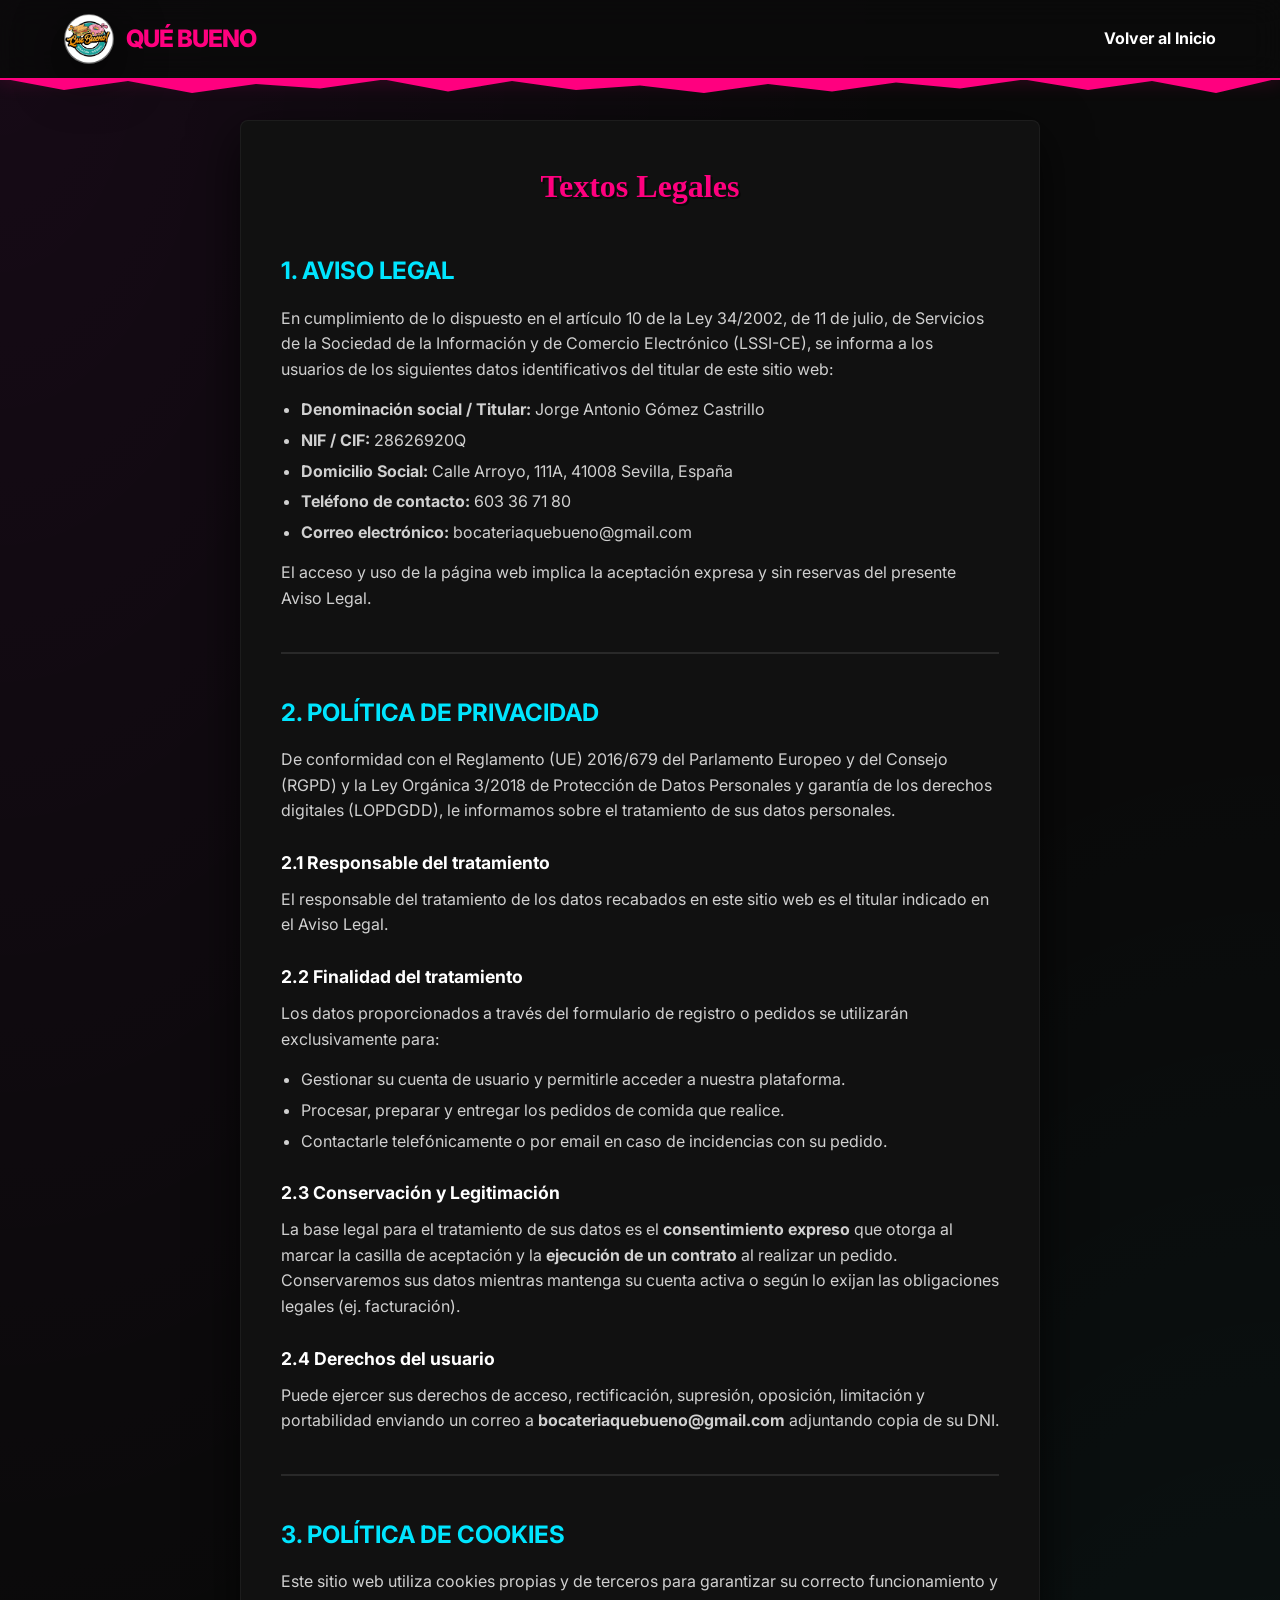
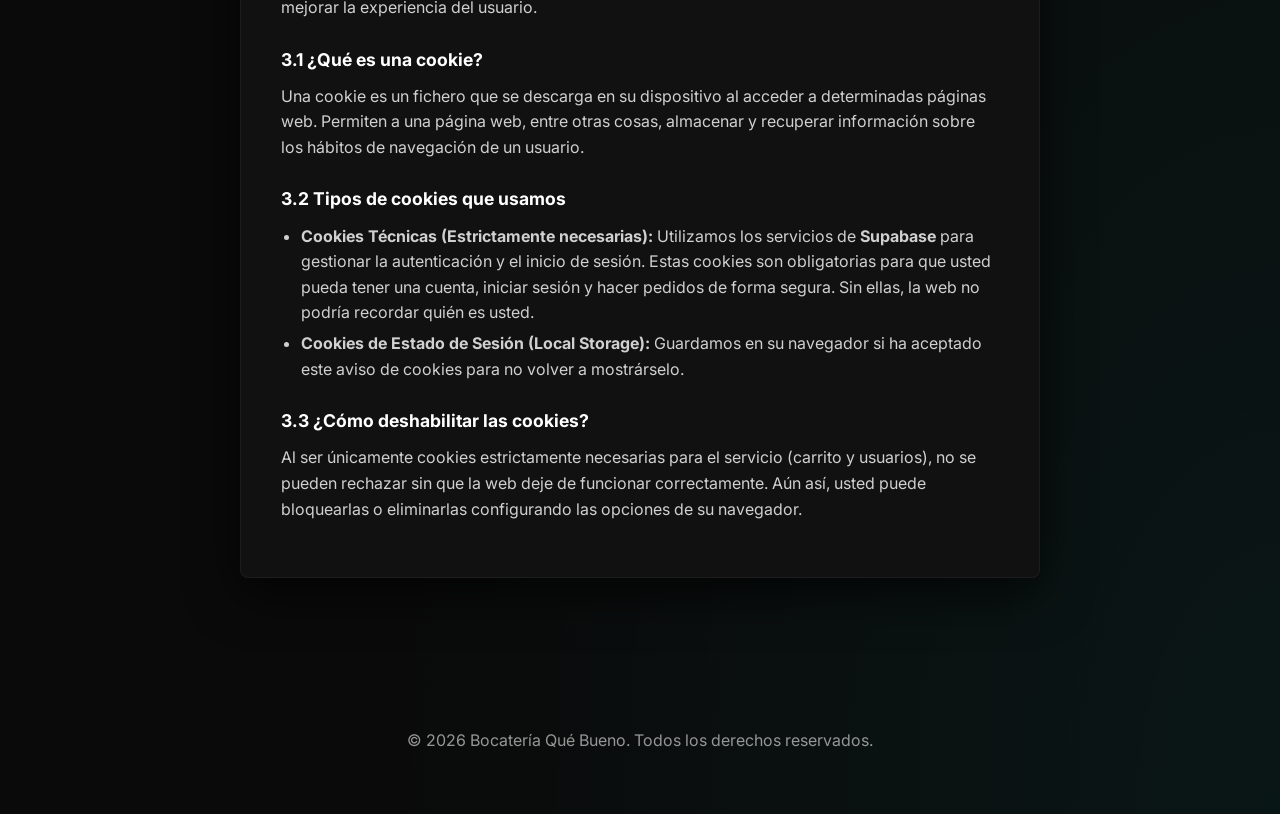
<file: legal.html>
<!DOCTYPE html>
<html lang="es">

<head>
    <meta charset="UTF-8">
    <meta name="viewport" content="width=device-width, initial-scale=1.0">
    <title>Aviso Legal y Privacidad - Bocatería Qué Bueno</title>
    <link rel="stylesheet" href="style.css">
    <link rel="icon" type="image/jpeg" href="logo_nuevo.jpg">
    <link rel="stylesheet" href="https://cdnjs.cloudflare.com/ajax/libs/font-awesome/6.0.0/css/all.min.css">
    <style>
        .legal-container {
            max-width: 800px;
            margin: 120px auto 50px;
            padding: 40px;
            background: #111;
            border-radius: var(--radius);
            box-shadow: var(--shadow);
            border: 1px solid rgba(255, 255, 255, 0.05);
            color: var(--text-light);
        }

        .legal-container h1 {
            color: var(--primary);
            font-family: 'Permanent Marker', cursive;
            margin-bottom: 30px;
            text-align: center;
            text-shadow: 2px 2px 0px rgba(0, 0, 0, 0.5);
        }

        .legal-container h2 {
            color: var(--secondary);
            margin-top: 40px;
            margin-bottom: 15px;
            font-size: 1.5rem;
            text-transform: uppercase;
        }

        .legal-container h3 {
            color: #fff;
            margin-top: 25px;
            margin-bottom: 10px;
            font-size: 1.1rem;
        }

        .legal-container p {
            margin-bottom: 15px;
            line-height: 1.6;
        }

        .legal-container ul {
            margin-left: 20px;
            margin-bottom: 15px;
        }

        .legal-container li {
            margin-bottom: 5px;
        }

        .highlight-req {
            color: #000;
            background: var(--accent);
            padding: 2px 5px;
            border-radius: 3px;
            font-weight: bold;
        }
    </style>
    <!-- Google tag (gtag.js) -->
    <script async src="https://www.googletagmanager.com/gtag/js?id=G-NLG9D72MP3"></script>
    <script>
      window.dataLayer = window.dataLayer || [];
      function gtag(){dataLayer.push(arguments);}
      gtag('js', new Date());

      gtag('config', 'G-NLG9D72MP3');
    </script>
</head>

<body>
    <header>
        <div class="logo-container">
            <img src="logo_nuevo.jpg" alt="Logo Qué Bueno" class="logo-img">
            <div class="brand-name">Qué Bueno</div>
        </div>
        <nav>
            <ul>
                <li><a href="index.html" class="nav-home">Volver al Inicio</a></li>
            </ul>
        </nav>
        <button class="hamburger" id="hamburger-btn" aria-label="Abrir menú">
            <span></span>
            <span></span>
            <span></span>
        </button>
    </header>

    <main>
        <div class="legal-container">
            <h1>Textos Legales</h1>


            <section id="aviso-legal">
                <h2>1. Aviso Legal</h2>
                <p>En cumplimiento de lo dispuesto en el artículo 10 de la Ley 34/2002, de 11 de julio, de Servicios de
                    la Sociedad de la Información y de Comercio Electrónico (LSSI-CE), se informa a los usuarios de los
                    siguientes datos identificativos del titular de este sitio web:</p>
                <ul>
                    <li><strong>Denominación social / Titular:</strong> Jorge Antonio Gómez Castrillo</li>
                    <li><strong>NIF / CIF:</strong> 28626920Q</li>
                    <li><strong>Domicilio Social:</strong> Calle Arroyo, 111A, 41008 Sevilla, España</li>
                    <li><strong>Teléfono de contacto:</strong> 603 36 71 80</li>
                    <li><strong>Correo electrónico:</strong> bocateriaquebueno@gmail.com</li>
                </ul>
                <p>El acceso y uso de la página web implica la aceptación expresa y sin reservas del presente Aviso
                    Legal.</p>
            </section>

            <hr style="border: 1px solid rgba(255,255,255,0.1); margin: 40px 0;">

            <section id="privacidad">
                <h2>2. Política de Privacidad</h2>
                <p>De conformidad con el Reglamento (UE) 2016/679 del Parlamento Europeo y del Consejo (RGPD) y la Ley
                    Orgánica 3/2018 de Protección de Datos Personales y garantía de los derechos digitales (LOPDGDD), le
                    informamos sobre el tratamiento de sus datos personales.</p>

                <h3>2.1 Responsable del tratamiento</h3>
                <p>El responsable del tratamiento de los datos recabados en este sitio web es el titular indicado en el
                    Aviso Legal.</p>

                <h3>2.2 Finalidad del tratamiento</h3>
                <p>Los datos proporcionados a través del formulario de registro o pedidos se utilizarán exclusivamente
                    para:</p>
                <ul>
                    <li>Gestionar su cuenta de usuario y permitirle acceder a nuestra plataforma.</li>
                    <li>Procesar, preparar y entregar los pedidos de comida que realice.</li>
                    <li>Contactarle telefónicamente o por email en caso de incidencias con su pedido.</li>
                </ul>

                <h3>2.3 Conservación y Legitimación</h3>
                <p>La base legal para el tratamiento de sus datos es el <strong>consentimiento expreso</strong> que
                    otorga al marcar la casilla de aceptación y la <strong>ejecución de un contrato</strong> al realizar
                    un pedido. Conservaremos sus datos mientras mantenga su cuenta activa o según lo exijan las
                    obligaciones legales (ej. facturación).</p>

                <h3>2.4 Derechos del usuario</h3>
                <p>Puede ejercer sus derechos de acceso, rectificación, supresión, oposición, limitación y portabilidad
                    enviando un correo a <strong>bocateriaquebueno@gmail.com</strong> adjuntando copia de
                    su DNI.</p>
            </section>

            <hr style="border: 1px solid rgba(255,255,255,0.1); margin: 40px 0;">

            <section id="cookies">
                <h2>3. Política de Cookies</h2>
                <p>Este sitio web utiliza cookies propias y de terceros para garantizar su correcto funcionamiento y
                    mejorar la experiencia del usuario.</p>

                <h3>3.1 ¿Qué es una cookie?</h3>
                <p>Una cookie es un fichero que se descarga en su dispositivo al acceder a determinadas páginas web.
                    Permiten a una página web, entre otras cosas, almacenar y recuperar información sobre los hábitos de
                    navegación de un usuario.</p>

                <h3>3.2 Tipos de cookies que usamos</h3>
                <ul>
                    <li><strong>Cookies Técnicas (Estrictamente necesarias):</strong> Utilizamos los servicios de
                        <strong>Supabase</strong> para gestionar la autenticación y el inicio de sesión. Estas cookies
                        son obligatorias para que usted pueda tener una cuenta, iniciar sesión y hacer pedidos de forma
                        segura. Sin ellas, la web no podría recordar quién es usted.
                    </li>
                    <li><strong>Cookies de Estado de Sesión (Local Storage):</strong> Guardamos en su navegador si ha
                        aceptado este aviso de cookies para no volver a mostrárselo.</li>
                </ul>

                <h3>3.3 ¿Cómo deshabilitar las cookies?</h3>
                <p>Al ser únicamente cookies estrictamente necesarias para el servicio (carrito y usuarios), no se
                    pueden rechazar sin que la web deje de funcionar correctamente. Aún así, usted puede bloquearlas o
                    eliminarlas configurando las opciones de su navegador.</p>
            </section>
        </div>
    </main>

    <footer>
        <div style="text-align: center; color: var(--text-light); opacity: 0.7; padding: 20px;">
            &copy; 2026 Bocatería Qué Bueno. Todos los derechos reservados.
        </div>
    </footer>
    <script>
        const hBtn = document.getElementById('hamburger-btn');
        const hNav = document.querySelector('header nav');
        if (hBtn && hNav) {
            hBtn.addEventListener('click', (e) => {
                e.stopPropagation();
                hNav.classList.toggle('open');
                hBtn.classList.toggle('active');
            });
            document.addEventListener('click', (e) => {
                if (!hBtn.contains(e.target) && !hNav.contains(e.target)) {
                    hNav.classList.remove('open');
                    hBtn.classList.remove('active');
                }
            });
        }
    </script>
</body>

</html>
</file>
<file: style.css>
@import url('https://fonts.googleapis.com/css2?family=Outfit:wght@300;400;600;800&family=Permanent+Marker&display=swap');
@import url('https://fonts.googleapis.com/css2?family=Inter:wght@400;700;900&display=swap');

:root {
    --primary: #ff007f; /* Vibrant Neon Pink */
    --primary-dark: #cc0066;
    --secondary: #00e5ff; /* Electric Cyan */
    --accent: #ccff00; /* Neon Lime/Yellow */
    --text: #ffffff;
    --text-light: #d0d0d0;
    --bg: #0a0a0a;
    --card-bg: #121212;
    --glass-bg: rgba(255, 255, 255, 0.03);
    --glass-border: rgba(255, 255, 255, 0.08);
    --shadow: 0 15px 50px rgba(0, 0, 0, 0.7);
    --neon-glow: 0 0 20px rgba(255, 0, 127, 0.5);
    --radius: 8px;
    --transition: all 0.4s cubic-bezier(0.175, 0.885, 0.32, 1.275);
}

* {
    margin: 0;
    padding: 0;
    box-sizing: border-box;
    font-family: 'Inter', sans-serif;
}

body {
    background-color: var(--bg);
    color: var(--text);
    line-height: 1.6;
    overflow-x: hidden;
    background-image: 
        radial-gradient(at 0% 0%, rgba(255, 0, 255, 0.05) 0px, transparent 50%),
        radial-gradient(at 100% 100%, rgba(0, 255, 255, 0.05) 0px, transparent 50%);
    display: flex;
    flex-direction: column;
    min-height: 100vh;
}

main {
    flex: 1;
}

/* Splat Drawings - High Impact Spray Style */
.splat {
    position: absolute;
    pointer-events: none;
    z-index: 1;
    opacity: 0.7;
    background-size: contain;
    background-repeat: no-repeat;
    filter: drop-shadow(0 0 5px rgba(0,0,0,0.3));
}

.splat-pink {
    background-image: url("data:image/svg+xml,%3Csvg viewBox='0 0 100 100' xmlns='http://www.w3.org/2000/svg'%3E%3Cpath d='M50,15 C65,15 80,30 80,45 C80,60 70,70 70,85 C70,95 62,98 58,90 C55,80 52,80 48,90 C45,98 35,95 35,80 C35,65 25,55 25,40 C25,25 35,15 50,15' fill='%23ff007f'/%3E%3Cpath d='M42,85 L42,95 M58,80 L58,98 M72,70 L72,92' stroke='%23ff007f' stroke-width='3' stroke-linecap='round'/%3E%3Ccircle cx='20' cy='30' r='1.5' fill='%23ff007f'/%3E%3Ccircle cx='85' cy='25' r='1' fill='%23ff007f'/%3E%3Ccircle cx='15' cy='60' r='2' fill='%23ff007f'/%3E%3Ccircle cx='90' cy='70' r='1.5' fill='%23ff007f'/%3E%3Ccircle cx='50' cy='5' r='1' fill='%23ff007f'/%3E%3Ccircle cx='10' cy='15' r='0.8' fill='%23ff007f'/%3E%3Ccircle cx='95' cy='90' r='1.2' fill='%23ff007f'/%3E%3Ccircle cx='30' cy='10' r='1' fill='%23ff007f'/%3E%3Ccircle cx='70' cy='15' r='0.5' fill='%23ff007f'/%3E%3Ccircle cx='80' cy='50' r='0.7' fill='%23ff007f'/%3E%3Ccircle cx='25' cy='80' r='1' fill='%23ff007f'/%3E%3C/svg%3E");
}

.splat-blue {
    background-image: url("data:image/svg+xml,%3Csvg viewBox='0 0 100 100' xmlns='http://www.w3.org/2000/svg'%3E%3Cpath d='M50,25 C70,15 90,30 85,55 C95,70 80,90 60,85 C40,95 15,85 20,60 C5,45 25,15 50,25' fill='%2300e5ff'/%3E%3Ccircle cx='15' cy='20' r='2' fill='%2300e5ff'/%3E%3Ccircle cx='85' cy='15' r='1.5' fill='%2300e5ff'/%3E%3Ccircle cx='95' cy='55' r='2' fill='%2300e5ff'/%3E%3Ccircle cx='5' cy='70' r='1' fill='%2300e5ff'/%3E%3Ccircle cx='40' cy='5' r='1.5' fill='%2300e5ff'/%3E%3Ccircle cx='75' cy='95' r='1.2' fill='%2300e5ff'/%3E%3Ccircle cx='20' cy='90' r='0.8' fill='%2300e5ff'/%3E%3Ccircle cx='10' cy='40' r='0.5' fill='%2300e5ff'/%3E%3Ccircle cx='90' cy='30' r='0.7' fill='%2300e5ff'/%3E%3C/svg%3E");
}

.splat-yellow {
    background-image: url("data:image/svg+xml,%3Csvg viewBox='0 0 100 100' xmlns='http://www.w3.org/2000/svg'%3E%3Cpath d='M50,20 L60,35 L80,30 L70,50 L90,65 L65,70 L60,90 L45,70 L20,80 L35,55 L10,40 L40,35 Z' fill='%23ccff00'/%3E%3Ccircle cx='10' cy='10' r='2' fill='%23ccff00'/%3E%3Ccircle cx='90' cy='15' r='1.5' fill='%23ccff00'/%3E%3Ccircle cx='85' cy='85' r='2' fill='%23ccff00'/%3E%3Ccircle cx='15' cy='90' r='1' fill='%23ccff00'/%3E%3Ccircle cx='50' cy='5' r='1' fill='%23ccff00'/%3E%3C/svg%3E");
}

.splat-dark {
    background-image: url("data:image/svg+xml,%3Csvg viewBox='0 0 100 100' xmlns='http://www.w3.org/2000/svg'%3E%3Cpath d='M10,10 H90 V90 H10 Z' fill='%23000'/%3E%3Cpath d='M5,5 Q10,15 15,5 T25,15 T35,5 T45,15 T55,5 T65,15 T75,5 T85,15 T95,5' fill='none' stroke='%23000' stroke-width='4'/%3E%3C/svg%3E");
    opacity: 0.9;
}

.card-splat {
    display: none; /* Quitamos las manchas automáticas pequeñas */
}

/* Animations */
@keyframes fadeInUp {
    from { opacity: 0; transform: translateY(30px); }
    to { opacity: 1; transform: translateY(0); }
}

@keyframes float {
    0% { transform: translateY(0px); }
    50% { transform: translateY(-10px); }
    100% { transform: translateY(0px); }
}

/* Layout */
header {
    height: 80px;
    display: flex;
    justify-content: space-between;
    align-items: center;
    padding: 0 5%;
    position: fixed;
    width: 100%;
    top: 0;
    z-index: 1000;
    background: rgba(10, 10, 10, 0.9);
    backdrop-filter: blur(15px);
    border-bottom: 2px solid var(--primary);
    box-shadow: 0 0 20px rgba(255, 0, 127, 0.2);
}

.logo-container {
    display: flex;
    align-items: center;
    gap: 12px;
}

.logo-img {
    height: 50px;
    border-radius: 50%;
    box-shadow: var(--shadow);
}

.brand-name {
    font-size: 1.5rem;
    font-weight: 800;
    color: var(--primary);
    text-transform: uppercase;
    letter-spacing: -1px;
}

nav ul {
    display: flex;
    list-style: none;
    gap: 30px;
}

nav a {
    text-decoration: none;
    color: var(--text);
    font-weight: 700;
    transition: var(--transition);
    position: relative;
    padding: 5px 0;
}

nav a.nav-home:hover, nav a.nav-home.active {
    color: var(--secondary);
    text-shadow: 0 0 10px rgba(0, 229, 255, 0.5);
}

nav a.nav-menu:hover, nav a.nav-menu.active {
    color: var(--primary);
    text-shadow: 0 0 10px rgba(255, 0, 127, 0.5);
}

nav a.nav-contact:hover {
    color: var(--accent);
    text-shadow: 0 0 10px rgba(204, 255, 0, 0.5);
}

nav a::after {
    content: '';
    position: absolute;
    bottom: 0;
    left: 0;
    width: 0;
    height: 2px;
    background: currentColor;
    transition: width 0.3s ease;
}

nav a:hover::after {
    width: 100%;
}

/* Hero Section */
.hero {
    height: 100vh;
    display: flex;
    align-items: center;
    justify-content: center;
    text-align: center;
    padding: 0 10%;
    background: #000;
    background-image: 
        radial-gradient(circle at 15% 25%, rgba(255, 0, 127, 0.4) 0%, transparent 25%),
        radial-gradient(circle at 85% 75%, rgba(0, 229, 255, 0.4) 0%, transparent 25%),
        radial-gradient(circle at 50% 50%, rgba(204, 255, 0, 0.2) 0%, transparent 40%),
        url('https://www.transparenttextures.com/patterns/asfalt-dark.png');
    position: relative;
    overflow: hidden;
}

/* Paint Splatter Elements */
.hero::before {
    content: 'QUE BUENO';
    position: absolute;
    top: 10%;
    left: -2%;
    font-family: 'Permanent Marker', cursive;
    font-size: 18vw;
    color: rgba(255, 0, 127, 0.15);
    transform: rotate(-10deg);
    white-space: nowrap;
    z-index: 0;
    pointer-events: none;
}

.hero::after {
    content: '';
    position: absolute;
    bottom: -60px;
    left: 0;
    width: 100%;
    height: 120px;
    background: var(--bg);
    clip-path: polygon(0 0, 100% 0, 98% 30%, 95% 80%, 92% 20%, 88% 90%, 84% 40%, 80% 100%, 76% 50%, 72% 95%, 68% 35%, 64% 85%, 60% 15%, 56% 90%, 52% 45%, 48% 100%, 44% 40%, 40% 95%, 36% 25%, 32% 80%, 28% 45%, 24% 100%, 20% 60%, 16% 90%, 12% 10%, 8% 85%, 4% 30%, 0 100%);
    z-index: 2;
}

.hero-content h1 {
    font-family: 'Permanent Marker', cursive;
    font-size: clamp(3rem, 10vw, 6rem);
    font-weight: 400;
    margin-bottom: 20px;
    line-height: 1;
    color: #fff;
    text-shadow: 4px 4px 0px var(--primary);
    animation: fadeInUp 0.8s ease-out;
    letter-spacing: 2px;
}

.hero-content h1 span {
    color: var(--secondary);
    text-shadow: 4px 4px 0px var(--primary);
}

.hero-content p {
    font-size: 1.25rem;
    color: var(--text-light);
    max-width: 600px;
    margin: 0 auto 40px;
    animation: fadeInUp 1s ease-out;
}

/* Header Drip Effect */
header::after {
    content: '';
    position: absolute;
    bottom: -15px;
    left: 0;
    width: 100%;
    height: 15px;
    background: var(--primary);
    clip-path: polygon(0 0, 100% 0, 95% 100%, 90% 20%, 85% 80%, 80% 10%, 75% 70%, 70% 30%, 65% 90%, 60% 40%, 55% 100%, 50% 50%, 45% 80%, 40% 20%, 35% 90%, 30% 10%, 25% 70%, 20% 40%, 15% 100%, 10% 20%, 5% 80%, 0 0);
}

.cta-button {
    display: inline-block;
    padding: 18px 45px;
    background: var(--primary);
    color: white;
    text-decoration: none;
    font-weight: 900;
    text-transform: uppercase;
    letter-spacing: 1px;
    border-radius: 4px;
    box-shadow: 4px 4px 0px var(--secondary);
    transition: var(--transition);
    animation: fadeInUp 1.2s ease-out;
    border: none;
}

.cta-button:hover {
    transform: translate(-2px, -2px);
    box-shadow: 6px 6px 0px var(--secondary), 0 0 20px rgba(255, 0, 127, 0.4);
}

/* Menu Section */
.menu-container {
    padding: 120px 5%;
}

.section-title {
    text-align: center;
    margin-bottom: 60px;
}

.section-title h2 {
    font-family: 'Permanent Marker', cursive;
    font-size: 3.5rem;
    color: var(--secondary);
    text-shadow: 3px 3px 0px var(--primary);
}

.filter-bar {
    display: flex;
    justify-content: center;
    gap: 15px;
    margin-bottom: 50px;
    flex-wrap: wrap;
}

.filter-btn {
    padding: 10px 25px;
    border: 2px solid var(--secondary);
    background: transparent;
    border-radius: 4px;
    cursor: pointer;
    font-weight: 800;
    color: var(--secondary);
    text-transform: uppercase;
    transition: var(--transition);
}

.filter-btn.active, .filter-btn:hover {
    background: var(--secondary);
    color: var(--bg);
    box-shadow: 0 0 15px rgba(0, 229, 255, 0.4);
}

.bocadillos-grid {
    display: grid;
    grid-template-columns: repeat(auto-fill, minmax(300px, 1fr));
    gap: 30px;
}

.bocadillo-card {
    background: #111; /* Fondo totalmente sólido */
    padding: 20px;
    border-radius: var(--radius);
    box-shadow: var(--shadow);
    border: 1px solid rgba(255, 255, 255, 0.05);
    transition: var(--transition);
    position: relative;
    overflow: hidden;
    z-index: 10; /* Por encima de las manchas */
}

.bocadillo-img {
    width: 60px;
    height: 60px;
    object-fit: cover;
    border-radius: 50%;
    display: block;
    margin: 15px auto 0;
    border: 2px solid var(--secondary);
    box-shadow: 0 0 10px rgba(0, 255, 255, 0.3);
    opacity: 1;
}

.bocadillo-card:hover {
    transform: translateY(-5px);
    border-color: var(--primary);
    box-shadow: 0 0 30px rgba(255, 0, 255, 0.3);
}

.bocadillo-card.agotado {
    opacity: 0.55;
    filter: grayscale(0.7);
    border-color: rgba(255, 255, 255, 0.05);
    cursor: not-allowed;
}

.bocadillo-card.agotado:hover {
    transform: none;
    border-color: rgba(255, 255, 255, 0.05);
    box-shadow: var(--shadow);
}

.bocadillo-number {
    position: absolute;
    top: 10px;
    right: 10px;
    font-size: 4.5rem;
    font-family: 'Permanent Marker', cursive;
    font-weight: 400;
    color: var(--secondary);
    opacity: 0.6;
    z-index: 0;
    pointer-events: none;
    line-height: 1;
    text-shadow: 2px 2px 0px rgba(0, 0, 0, 0.5);
}

.bocadillo-card h3 {
    font-size: 1.25rem;
    margin-bottom: 10px;
    position: relative;
    z-index: 1;
    line-height: 1.2;
}

.bocadillo-card p {
    color: var(--text-light);
    font-size: 0.95rem;
    margin-bottom: 20px;
}

.price-tag {
    font-size: 1.5rem;
    font-weight: 900;
    color: var(--secondary);
    text-shadow: 0 0 10px rgba(0, 229, 255, 0.3);
}

.order-btn {
    width: 100%;
    padding: 15px;
    margin-top: 20px;
    border: 2px solid var(--secondary);
    background: transparent;
    color: var(--secondary);
    font-weight: 800;
    text-transform: uppercase;
    border-radius: 4px;
    cursor: pointer;
    transition: var(--transition);
}

.order-btn:hover {
    background: var(--secondary);
    color: var(--bg);
    box-shadow: 0 0 20px rgba(0, 229, 255, 0.4);
}

/* Hot-only (Caliente-solo) overrides */
.bocadillo-card.caliente-solo {
    border-color: rgba(255, 0, 127, 0.1);
}

.bocadillo-card.caliente-solo:hover {
    border-color: var(--primary);
    box-shadow: 0 0 30px rgba(255, 0, 127, 0.3);
}

.bocadillo-card.caliente-solo .bocadillo-number {
    color: var(--primary);
}

.bocadillo-card.caliente-solo .price-tag {
    color: var(--primary);
    text-shadow: 0 0 10px rgba(255, 0, 127, 0.3);
}

.bocadillo-card.caliente-solo .order-btn {
    border-color: var(--primary);
    color: var(--primary);
}

.bocadillo-card.caliente-solo .order-btn:hover {
    background: var(--primary);
    color: var(--bg);
    box-shadow: 0 0 20px rgba(255, 0, 127, 0.4);
}

.bocadillo-card.caliente-solo .bocadillo-img {
    border-color: var(--primary);
    box-shadow: 0 0 10px rgba(255, 0, 127, 0.3);
}


/* Cart Float */
.cart-float {
    position: fixed;
    bottom: 30px;
    right: 30px;
    width: 70px;
    height: 70px;
    background: var(--primary);
    border-radius: 12px;
    display: flex;
    justify-content: center;
    align-items: center;
    color: white;
    font-size: 1.8rem;
    box-shadow: 0 0 30px rgba(255, 0, 127, 0.4);
    cursor: pointer;
    z-index: 2000;
    transition: var(--transition);
    border: 2px solid #fff;
}

.cart-float:hover {
    transform: rotate(-5deg) scale(1.1);
}

.cart-count {
    position: absolute;
    top: -10px;
    right: -10px;
    background: var(--accent);
    color: #000;
    width: 28px;
    height: 28px;
    border-radius: 4px;
    font-size: 0.9rem;
    font-weight: 900;
    display: flex;
    justify-content: center;
    align-items: center;
    box-shadow: 4px 4px 0px #000;
}

/* Modal */
.modal {
    position: fixed;
    top: 0;
    left: 0;
    width: 100%;
    height: 100%;
    background: rgba(0,0,0,0.5);
    display: none;
    justify-content: center;
    align-items: center;
    z-index: 3000;
    backdrop-filter: blur(5px);
}

.modal-content {
    background: #111;
    width: 90%;
    max-width: 600px;
    padding: 40px;
    border-radius: 4px;
    border: 2px solid var(--primary);
    max-height: 80vh;
    overflow-y: auto;
    color: #fff;
    box-shadow: 0 0 50px rgba(255, 0, 127, 0.3);
}

.modal-header {
    display: flex;
    justify-content: space-between;
    align-items: center;
    margin-bottom: 30px;
}

.close-modal {
    font-size: 2rem;
    cursor: pointer;
}

/* Footer */
footer {
    padding: 80px 5% 40px;
    background: transparent;
    color: white;
    text-align: center;
    position: relative;
    z-index: 10;
}

.footer-logo {
    height: 70px;
    margin-bottom: 25px;
    border-radius: 50%;
    filter: drop-shadow(0 0 10px rgba(0, 255, 255, 0.3));
}

.footer-info p {
    color: var(--text-light);
    margin-bottom: 10px;
}

.footer-info a {
    color: var(--text);
    text-decoration: none;
    font-weight: 700;
    transition: var(--transition);
    border-bottom: 1px dashed var(--secondary);
}

.footer-info a:hover {
    color: var(--secondary);
    border-bottom-style: solid;
}

.social-links {
    margin-top: 30px;
    display: flex;
    justify-content: center;
    gap: 20px;
}

.social-links a {
    color: var(--text-light);
    font-size: 1.5rem;
    transition: var(--transition);
}

.social-links a:hover {
    color: var(--primary);
    transform: translateY(-5px);
}

@media (max-width: 768px) {
    .hero-content h1 {
        font-size: 3rem;
    }
    nav {
        display: none;
    }
}

/* Pagination Styles */
.page-btn {
    width: 45px;
    height: 45px;
    display: flex;
    justify-content: center;
    align-items: center;
    border: 2px solid var(--secondary);
    background: transparent;
    border-radius: 4px;
    font-weight: 900;
    cursor: pointer;
    transition: var(--transition);
    color: var(--secondary);
}

.page-btn:hover:not(:disabled) {
    background: var(--secondary);
    color: var(--bg);
    box-shadow: 0 0 15px rgba(0, 229, 255, 0.4);
}

.page-btn.active {
    background: var(--primary);
    color: white;
    border-color: var(--primary);
    box-shadow: 0 0 20px rgba(255, 0, 127, 0.5);
}

.page-btn:disabled {
    opacity: 0.3;
    cursor: not-allowed;
    background: #f8f9fa;
}

/* Social Links Hover */
.social-links a:hover {
    color: var(--primary) !important;
    transform: translateY(-5px);
}

/* Intro Animation */
.intro-overlay {
    position: fixed;
    top: 0;
    left: 0;
    width: 100%;
    height: 100%;
    background: #000;
    display: flex;
    justify-content: center;
    align-items: center;
    z-index: 9999;
    animation: fadeOut 0.8s ease-in-out forwards;
    animation-delay: 2.2s; /* Empieza a desvanecerse para terminar a los 3s */
}

.intro-logo {
    width: 250px;
    height: 250px;
    border-radius: 50%;
    border: 5px solid var(--primary);
    box-shadow: 0 0 50px var(--primary);
    animation: introPop 1.5s cubic-bezier(0.175, 0.885, 0.32, 1.275);
}

@keyframes introPop {
    0% { transform: scale(0); opacity: 0; filter: blur(20px); }
    50% { transform: scale(1.2); opacity: 1; filter: blur(0px); }
    100% { transform: scale(1); opacity: 1; }
}

@keyframes fadeOut {
    0% { opacity: 1; filter: blur(0px); }
    100% { opacity: 0; filter: blur(20px); visibility: hidden; }
}

/* Cookie Banner */
.cookie-banner {
    position: fixed;
    bottom: 0;
    left: 0;
    width: 100%;
    background: rgba(10, 10, 15, 0.95);
    border-top: 2px solid var(--secondary);
    box-shadow: 0 0 30px rgba(0, 229, 255, 0.2);
    z-index: 10000;
    padding: 15px 20px;
    display: flex;
    justify-content: center;
    backdrop-filter: blur(10px);
}

.cookie-content {
    max-width: 1200px;
    display: flex;
    align-items: center;
    justify-content: space-between;
    gap: 20px;
    width: 100%;
}

.cookie-content p {
    margin: 0;
    font-size: 0.9rem;
    color: var(--text-light);
    line-height: 1.4;
}

.cookie-content a {
    color: var(--primary);
    text-decoration: underline;
}

@media (max-width: 768px) {
    .cookie-content {
        flex-direction: column;
        text-align: center;
    }
    .cookie-content button {
        width: 100%;
        margin-left: 0;
        margin-top: 10px;
    }
}

/* Toast Notifications */
.toast-container {
    position: fixed;
    top: 20px;
    right: 20px;
    z-index: 100000;
    display: flex;
    flex-direction: column;
    gap: 10px;
    max-width: 350px;
    width: 100%;
}

.toast {
    background: rgba(10, 10, 15, 0.95);
    backdrop-filter: blur(10px);
    border: 1px solid rgba(255, 255, 255, 0.1);
    padding: 15px 20px;
    border-radius: 8px;
    color: #fff;
    font-size: 0.9rem;
    box-shadow: 0 10px 30px rgba(0, 0, 0, 0.5);
    display: flex;
    align-items: center;
    justify-content: space-between;
    gap: 15px;
    animation: slideInRight 0.3s ease-out forwards;
    position: relative;
    overflow: hidden;
}

.toast::before {
    content: '';
    position: absolute;
    left: 0;
    top: 0;
    height: 100%;
    width: 4px;
}

.toast.success {
    border-color: rgba(57, 255, 20, 0.3);
    box-shadow: 0 0 15px rgba(57, 255, 20, 0.1);
}
.toast.success::before {
    background: #39FF14;
}

.toast.error {
    border-color: rgba(255, 7, 58, 0.3);
    box-shadow: 0 0 15px rgba(255, 7, 58, 0.1);
}
.toast.error::before {
    background: #FF073A;
}

.toast.info {
    border-color: rgba(0, 229, 255, 0.3);
    box-shadow: 0 0 15px rgba(0, 229, 255, 0.1);
}
.toast.info::before {
    background: #00E5FF;
}

@keyframes slideInRight {
    from {
        transform: translateX(100%);
        opacity: 0;
    }
    to {
        transform: translateX(0);
        opacity: 1;
    }
}

/* Tracking Modal & Steps */
.tracking-steps {
    display: flex;
    justify-content: space-between;
    align-items: center;
    position: relative;
    margin: 40px 0 20px;
    padding: 0;
}

.tracking-steps::before {
    content: '';
    position: absolute;
    top: 25px;
    left: 12.5%;
    width: 75%;
    height: 4px;
    background: rgba(255, 255, 255, 0.1);
    z-index: 1;
}

.tracking-progress-bar {
    position: absolute;
    top: 25px;
    left: 12.5%;
    height: 4px;
    background: var(--secondary);
    box-shadow: 0 0 10px var(--secondary);
    z-index: 1;
    transition: width 0.5s ease;
    width: 0%;
}

.step-item {
    display: flex;
    flex-direction: column;
    align-items: center;
    z-index: 2;
    position: relative;
    width: 25%;
}

.step-icon {
    width: 50px;
    height: 50px;
    border-radius: 50%;
    background: #111;
    border: 2px solid rgba(255, 255, 255, 0.2);
    display: flex;
    align-items: center;
    justify-content: center;
    color: rgba(255, 255, 255, 0.4);
    font-size: 1.2rem;
    transition: all 0.5s ease;
}

.step-label {
    margin-top: 10px;
    font-size: 0.75rem;
    color: rgba(255, 255, 255, 0.5);
    font-weight: 600;
    text-align: center;
    transition: all 0.5s ease;
}

.step-item.active .step-icon {
    border-color: var(--secondary);
    background: var(--secondary);
    color: #000;
    box-shadow: 0 0 20px var(--secondary);
}

.step-item.active .step-label {
    color: var(--secondary);
    text-shadow: 0 0 5px rgba(0, 229, 255, 0.5);
}

.step-item.completed .step-icon {
    border-color: var(--primary);
    background: var(--primary);
    color: #fff;
    box-shadow: 0 0 20px var(--primary);
}

.step-item.completed .step-label {
    color: var(--primary);
}

/* ============================================================
   HAMBURGER BUTTON
   ============================================================ */
.hamburger {
    display: none;
    flex-direction: column;
    justify-content: space-between;
    width: 30px;
    height: 22px;
    background: none;
    border: none;
    cursor: pointer;
    padding: 0;
    z-index: 1100;
    flex-shrink: 0;
}

.hamburger span {
    display: block;
    height: 3px;
    width: 100%;
    background: var(--primary);
    border-radius: 2px;
    transition: all 0.3s ease;
    transform-origin: center;
}

.hamburger.active span:nth-child(1) {
    transform: translateY(9.5px) rotate(45deg);
}
.hamburger.active span:nth-child(2) {
    opacity: 0;
    transform: scaleX(0);
}
.hamburger.active span:nth-child(3) {
    transform: translateY(-9.5px) rotate(-45deg);
}

/* ============================================================
   RESPONSIVE - TABLET & MOBILE  (max-width: 768px)
   ============================================================ */
@media (max-width: 768px) {

    /* Prevent horizontal scroll globally */
    html, body {
        overflow-x: hidden;
        max-width: 100vw;
    }

    /* ---- HEADER / NAV ---- */
    header {
        padding: 0 4%;
        height: 70px;
    }

    .hamburger {
        display: flex;
    }

    header nav {
        display: none;
        position: fixed;
        top: 70px;
        left: 0;
        width: 100%;
        background: rgba(10, 10, 10, 0.98);
        backdrop-filter: blur(15px);
        border-bottom: 2px solid var(--primary);
        z-index: 999;
        padding: 20px 5%;
        flex-direction: column;
    }

    header nav.open {
        display: flex;
    }

    nav ul {
        flex-direction: column;
        gap: 0;
        width: 100%;
    }

    nav ul li {
        border-bottom: 1px solid rgba(255,255,255,0.07);
    }

    nav ul li:last-child {
        border-bottom: none;
    }

    nav a, nav ul li button {
        display: block;
        padding: 14px 5px;
        font-size: 1rem;
        width: 100%;
    }

    nav ul li button#open-auth-modal {
        margin-left: 0;
        margin-top: 10px;
        width: 100%;
        text-align: center;
    }

    #user-nav-item {
        padding: 14px 5px;
        flex-direction: column;
        gap: 8px;
        align-items: flex-start !important;
    }

    /* ---- HERO ---- */
    .hero {
        padding: 0 5%;
        min-height: 100vh;
    }

    .hero::before {
        font-size: 28vw;
        top: 5%;
        left: -3%;
    }

    .hero-content {
        width: 100%;
    }

    .hero-content h1 {
        font-size: clamp(2.5rem, 12vw, 4rem);
        letter-spacing: 0;
    }

    .hero-content p {
        font-size: 1rem;
        margin-bottom: 30px;
    }

    .cta-button {
        padding: 14px 30px;
        font-size: 0.95rem;
    }

    /* ---- FEATURES SECTION ---- */
    .features, section.features {
        padding: 60px 5% !important;
    }

    /* ---- MENU / CARTA ---- */
    .menu-container {
        padding: 90px 4% 60px;
    }

    .section-title h2 {
        font-size: 2.5rem;
    }

    .filter-bar {
        gap: 8px;
        margin-bottom: 30px;
    }

    .filter-btn {
        padding: 8px 14px;
        font-size: 0.8rem;
    }

    .bocadillos-grid {
        grid-template-columns: 1fr;
        gap: 20px;
    }

    /* ---- BOCADILLO CARD ---- */
    .bocadillo-number {
        font-size: 3.5rem;
    }

    /* ---- CART FLOAT ---- */
    .cart-float {
        bottom: 20px;
        right: 20px;
        width: 55px;
        height: 55px;
        font-size: 1.3rem;
    }

    /* ---- MODAL ---- */
    .modal-content {
        width: 94%;
        margin: 10px;
        padding: 20px;
    }

    /* ---- FOOTER ---- */
    footer {
        padding: 40px 5%;
    }

    .social-links {
        gap: 20px;
    }

    .footer-info div[style] {
        flex-direction: column;
        gap: 8px !important;
    }

    /* ---- LEGAL PAGE ---- */
    .legal-container {
        margin: 90px 10px 30px !important;
        padding: 20px !important;
    }

    /* ---- SPLATS (manchas): ocultarlas en móvil para evitar overflow) ---- */
    .splat {
        display: none;
    }

    /* ---- TOAST ---- */
    .toast-container {
        right: 10px;
        left: 10px;
        max-width: 100%;
    }

    .toast {
        font-size: 0.85rem;
    }

    /* ---- TRACKING STEPS ---- */
    .step-icon {
        width: 38px;
        height: 38px;
        font-size: 0.9rem;
    }

    .step-label {
        font-size: 0.65rem;
    }

    /* ---- COOKIE BANNER ---- */
    .cookie-banner {
        flex-direction: column;
        text-align: center;
        padding: 15px;
    }

    .cookie-content {
        flex-direction: column;
        gap: 12px;
        align-items: center;
    }
}

/* ============================================================
   RESPONSIVE - SMALL TABLETS  (769px - 1024px)
   ============================================================ */
@media (min-width: 769px) and (max-width: 1024px) {
    nav ul {
        gap: 15px;
    }

    .bocadillos-grid {
        grid-template-columns: repeat(2, 1fr);
    }

    .menu-container {
        padding: 100px 4% 60px;
    }
}

/* ============================================================
   PROMOTIONS SLIDER/CAROUSEL
   ============================================================ */
.promotions-section {
    max-width: 1200px;
    margin: 40px auto;
    padding: 0 20px;
    animation: fadeInUp 0.8s ease-out;
}

.promo-slider-container {
    position: relative;
    width: 100%;
    border-radius: 16px;
    overflow: hidden;
    background: #000;
    border: 2px solid var(--glass-border);
    box-shadow: 0 15px 35px rgba(0, 0, 0, 0.5), 0 0 20px rgba(0, 229, 255, 0.15);
}

.promo-slider {
    display: flex;
    width: 100%;
    height: 450px;
    transition: transform 0.6s cubic-bezier(0.25, 1, 0.5, 1);
}

.promo-slide {
    position: relative;
    flex: 0 0 100%;
    width: 100%;
    height: 100%;
    display: flex;
    align-items: flex-end;
    overflow: hidden;
}

.promo-bg-blur {
    position: absolute;
    top: -10%;
    left: -10%;
    width: 120%;
    height: 120%;
    object-fit: cover;
    filter: blur(20px) brightness(0.4);
    opacity: 0.6;
    z-index: 1;
    pointer-events: none;
}

.promo-main-img {
    position: absolute;
    top: 0;
    left: 0;
    width: 100%;
    height: 100%;
    object-fit: contain;
    z-index: 2;
}

.promo-overlay {
    position: absolute;
    bottom: 0;
    left: 0;
    right: 0;
    z-index: 3;
    padding: 30px 40px;
    background: linear-gradient(to top, rgba(10, 10, 10, 0.92) 0%, rgba(10, 10, 10, 0.6) 60%, rgba(10, 10, 10, 0) 100%);
    color: #fff;
    display: flex;
    flex-direction: column;
    gap: 8px;
}

.promo-overlay h2 {
    font-family: 'Permanent Marker', cursive;
    font-size: 2.2rem;
    color: var(--secondary);
    text-shadow: 2px 2px 0px var(--primary);
    margin-bottom: 5px;
    letter-spacing: 1px;
}

.promo-overlay p {
    font-size: 1.1rem;
    color: var(--text-light);
    max-width: 800px;
    text-shadow: 1px 1px 2px rgba(0,0,0,0.8);
    margin-bottom: 5px;
}

/* Slider Controls */
.slider-btn {
    position: absolute;
    top: 50%;
    transform: translateY(-50%);
    width: 50px;
    height: 50px;
    background: rgba(0, 0, 0, 0.5);
    backdrop-filter: blur(8px);
    border: 1px solid rgba(255, 255, 255, 0.1);
    color: #fff;
    border-radius: 50%;
    cursor: pointer;
    display: flex;
    justify-content: center;
    align-items: center;
    font-size: 1.2rem;
    z-index: 10;
    transition: var(--transition);
}

.slider-btn:hover {
    background: var(--secondary);
    color: #000;
    border-color: var(--secondary);
    box-shadow: 0 0 15px var(--secondary);
}

.prev-btn {
    left: 20px;
}

.next-btn {
    right: 20px;
}

/* Dots pagination */
.slider-dots {
    position: absolute;
    bottom: 20px;
    left: 50%;
    transform: translateX(-50%);
    display: flex;
    gap: 10px;
    z-index: 10;
}

.dot {
    width: 12px;
    height: 12px;
    border-radius: 50%;
    background: rgba(255, 255, 255, 0.3);
    cursor: pointer;
    transition: var(--transition);
    border: 1px solid rgba(0, 0, 0, 0.3);
}

.dot.active {
    background: var(--primary);
    transform: scale(1.2);
    box-shadow: 0 0 10px var(--primary);
}

/* Adaptación móvil */
@media (max-width: 768px) {
    .promo-slider {
        height: 300px;
    }
    
    .promo-overlay {
        padding: 20px;
    }
    
    .promo-overlay h2 {
        font-size: 1.5rem;
    }
    
    .promo-overlay p {
        font-size: 0.9rem;
    }
    
    .slider-btn {
        width: 40px;
        height: 40px;
        font-size: 1rem;
    }
    
    .prev-btn {
        left: 10px;
    }
    
    .next-btn {
        right: 10px;
    }
}
</file>
